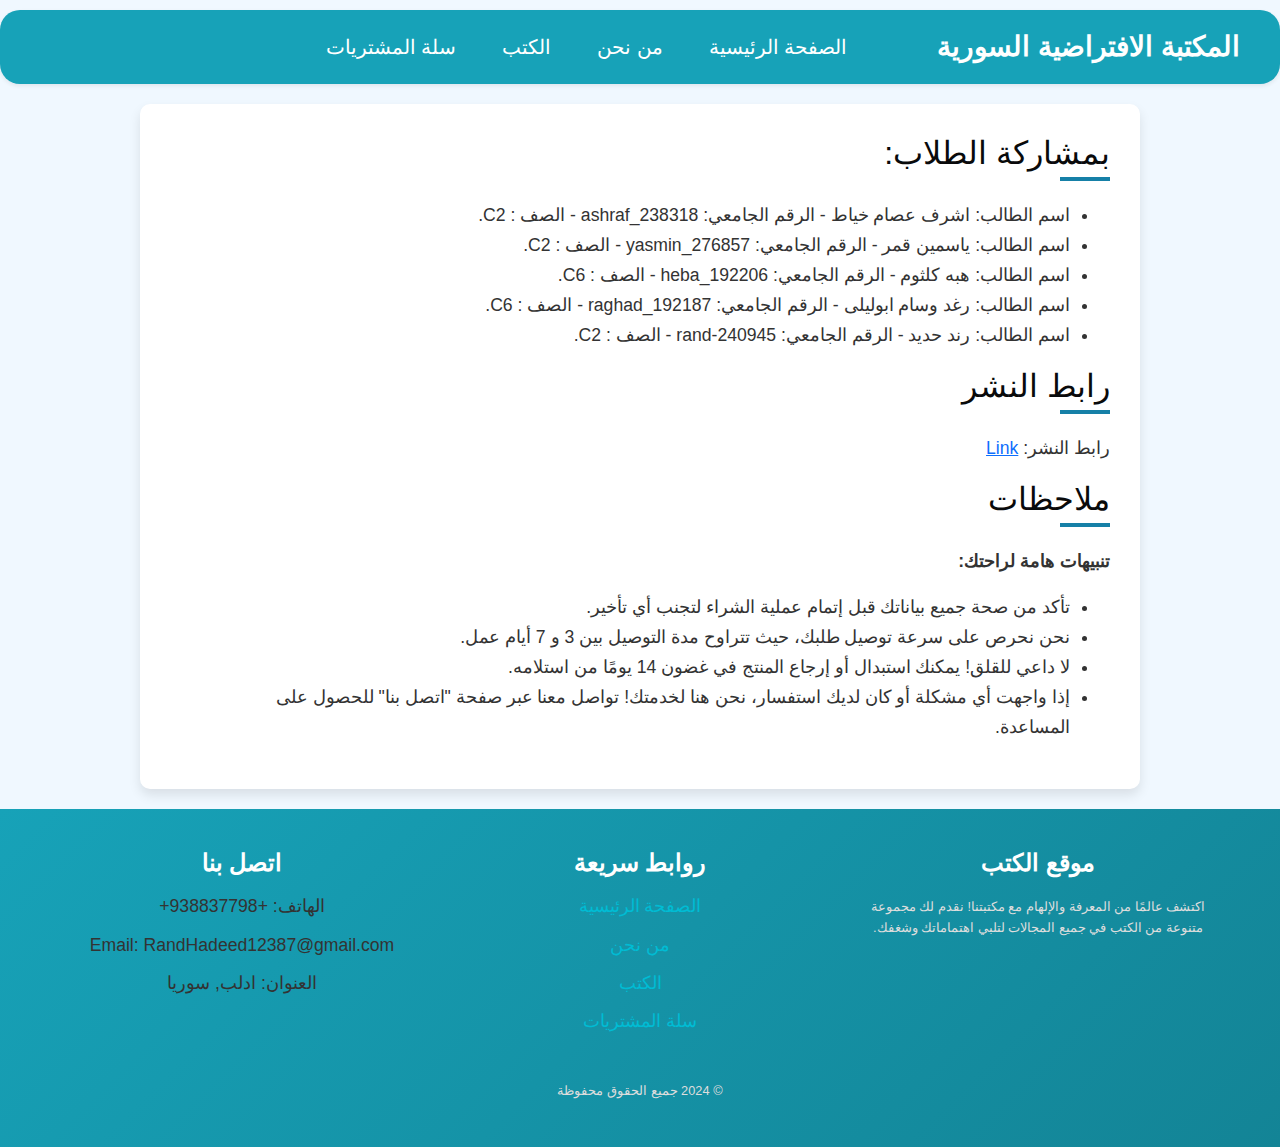
<file: index.html>
<!DOCTYPE html>
<html lang="ar" dir="rtl">

<head>
    <meta charset="UTF-8">
    <meta name="viewport" content="width=device-width, initial-scale=1.0">
    <title>سلة المشتريات</title>

    <link href="https://cdn.jsdelivr.net/npm/bootstrap@5.3.3/dist/css/bootstrap.min.css" rel="stylesheet">
    <link rel="stylesheet" href="style.css">
</head>

<body>

    <nav class="navbar navbar-expand-lg navbar-light bg-info shadow-sm">
        <div class="container-fluid">

            <a class="navbar-brand fs-3 fw-bold text-white" href="#">المكتبة الافتراضية السورية </a>

            <button class="navbar-toggler" type="button" data-bs-toggle="collapse" data-bs-target="#navbarNav" aria-controls="navbarNav" aria-expanded="false" aria-label="التبديل التنقل">
                <span class="navbar-toggler-icon"></span>
            </button>

            <div class="collapse navbar-collapse" id="navbarNav">
                <ul class="navbar-nav ms-auto">
                    <li class="nav-item">
                        <a class="nav-link text-white fs-5" href="home.html">الصفحة الرئيسية</a>
                    </li>
                    <li class="nav-item">
                        <a class="nav-link text-white fs-5" href="AboutUs.html">من نحن</a>
                    </li>
                    <li class="nav-item">
                        <a class="nav-link text-white fs-5" href="Books.html">الكتب</a>
                    </li>
                    <li class="nav-item">
                        <a class="nav-link text-white fs-5" href="Cart.html">سلة المشتريات</a>
                    </li>
                </ul>
            </div>
        </div>
    </nav>
    </header>
    <main>
        <section>
            <h2> بمشاركة الطلاب: </h2>
            <ul>
                <li>اسم الطالب: اشرف عصام خياط - الرقم الجامعي: ashraf_238318 - الصف : C2.</li>
                <li>اسم الطالب: ياسمين قمر - الرقم الجامعي: yasmin_276857 - الصف : C2.</li>
                <li>اسم الطالب: هبه كلثوم - الرقم الجامعي: heba_192206 - الصف : C6.</li>
                <li>اسم الطالب: رغد وسام ابوليلى - الرقم الجامعي: raghad_192187 - الصف : C6.</li>
                <li>اسم الطالب: رند حديد - الرقم الجامعي: rand-240945 - الصف : C2.</li>

        </section>
        <section>
            <h2>رابط النشر</h2>
            <p>رابط النشر: <a href="#" target="_blank">Link</a></p>
        </section>
        <section>
            <h2>ملاحظات</h2>
            <p>
                <strong>تنبيهات هامة لراحتك:</strong>
                <ul>
                    <li>تأكد من صحة جميع بياناتك قبل إتمام عملية الشراء لتجنب أي تأخير.</li>
                    <li>نحن نحرص على سرعة توصيل طلبك، حيث تتراوح مدة التوصيل بين 3 و 7 أيام عمل.</li>
                    <li>لا داعي للقلق! يمكنك استبدال أو إرجاع المنتج في غضون 14 يومًا من استلامه.</li>
                    <li>إذا واجهت أي مشكلة أو كان لديك استفسار، نحن هنا لخدمتك! تواصل معنا عبر صفحة "اتصل بنا" للحصول على المساعدة.</li>
                </ul>
            </p>


        </section>
    </main>
    <footer class="custom-footer">
        <div class="container">
            <div class="row">

                <div class="footer-column">
                    <h4>موقع الكتب</h4>
                    <p>
                        اكتشف عالمًا من المعرفة والإلهام مع مكتبتنا! نقدم لك مجموعة متنوعة من الكتب في جميع المجالات لتلبي اهتماماتك وشغفك.
                    </p>
                </div>

                <div class="footer-column">
                    <h4>روابط سريعة</h4>
                    <ul>
                        <li><a href="home.html">الصفحة الرئيسية</a></li>
                        <li><a href="AboutUs.html">من نحن</a></li>
                        <li><a href="Books.html">الكتب</a></li>
                        <li><a href="Cart.html">سلة المشتريات</a></li>
                    </ul>
                </div>

                <div class="footer-column">
                    <h4>اتصل بنا</h4>
                    <ul>
                        <li>الهاتف: +938837798+</li>
                        <li> Email: RandHadeed12387@gmail.com</li>
                        <li>العنوان: ادلب, سوريا</li>
                    </ul>
                </div>
            </div>

            <p>&copy; 2024 جميع الحقوق محفوظة</p>
        </div>
    </footer>


    <script src="https://cdn.jsdelivr.net/npm/@popperjs/core@2.11.6/dist/umd/popper.min.js"></script>
    <script src="https://cdn.jsdelivr.net/npm/bootstrap@5.3.3/dist/js/bootstrap.min.js"></script>
</body>

</html>
</file>
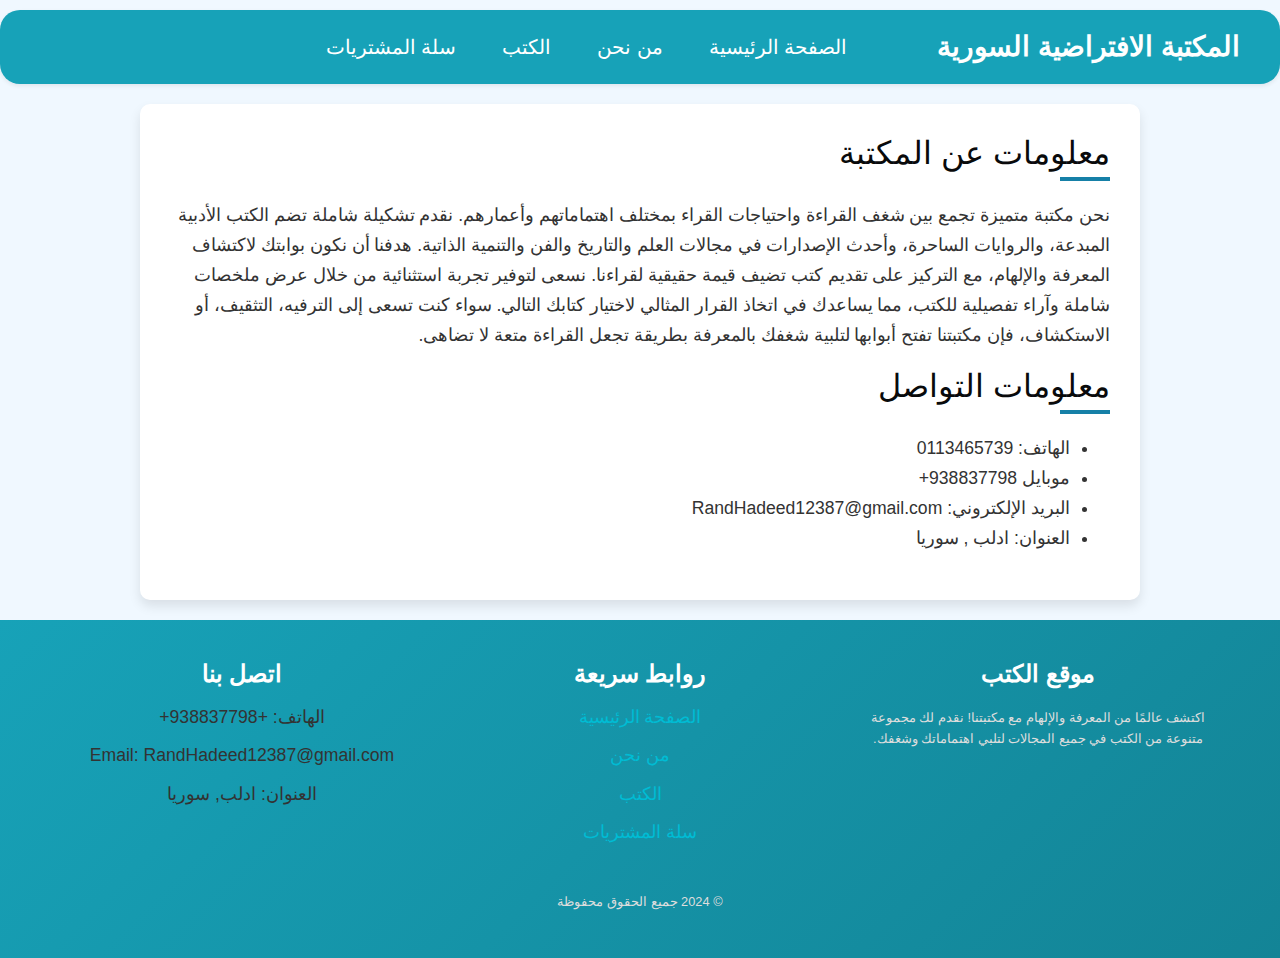
<file: AboutUs.html>
<!DOCTYPE html>
<html lang="ar" dir="rtl">

<head>
    <meta charset="UTF-8">
    <meta name="viewport" content="width=device-width, initial-scale=1.0">
    <title>سلة المشتريات</title>

    <link href="https://cdn.jsdelivr.net/npm/bootstrap@5.3.3/dist/css/bootstrap.min.css" rel="stylesheet">
    <link rel="stylesheet" href="style.css">
</head>

<body>

    <nav class="navbar navbar-expand-lg navbar-light bg-info shadow-sm">
        <div class="container-fluid">

            <a class="navbar-brand fs-3 fw-bold text-white" href="#">المكتبة الافتراضية السورية </a>

            <button class="navbar-toggler" type="button" data-bs-toggle="collapse" data-bs-target="#navbarNav" aria-controls="navbarNav" aria-expanded="false" aria-label="التبديل التنقل">
                <span class="navbar-toggler-icon"></span>
            </button>

            <div class="collapse navbar-collapse" id="navbarNav">
                <ul class="navbar-nav ms-auto">
                    <li class="nav-item">
                        <a class="nav-link text-white fs-5" href="home.html">الصفحة الرئيسية</a>
                    </li>
                    <li class="nav-item">
                        <a class="nav-link text-white fs-5" href="AboutUs.html">من نحن</a>
                    </li>
                    <li class="nav-item">
                        <a class="nav-link text-white fs-5" href="Books.html">الكتب</a>
                    </li>
                    <li class="nav-item">
                        <a class="nav-link text-white fs-5" href="Cart.html">سلة المشتريات</a>
                    </li>
                </ul>
            </div>
        </div>
    </nav>
    </header>
    <main>
        <section>
            <h2>معلومات عن المكتبة</h2>
            <p>نحن مكتبة متميزة تجمع بين شغف القراءة واحتياجات القراء بمختلف اهتماماتهم وأعمارهم. نقدم تشكيلة شاملة تضم الكتب الأدبية المبدعة، والروايات الساحرة، وأحدث الإصدارات في مجالات العلم والتاريخ والفن والتنمية الذاتية. هدفنا أن نكون بوابتك لاكتشاف
                المعرفة والإلهام، مع التركيز على تقديم كتب تضيف قيمة حقيقية لقراءنا. نسعى لتوفير تجربة استثنائية من خلال عرض ملخصات شاملة وآراء تفصيلية للكتب، مما يساعدك في اتخاذ القرار المثالي لاختيار كتابك التالي. سواء كنت تسعى إلى الترفيه، التثقيف،
                أو الاستكشاف، فإن مكتبتنا تفتح أبوابها لتلبية شغفك بالمعرفة بطريقة تجعل القراءة متعة لا تضاهى.</p>

        </section>
        <section>
            <h2>معلومات التواصل</h2>
            <ul>
                <li>الهاتف: 0113465739</li>
                <li>موبايل <span dir="ltr">+938837798</span></li>
                <li>البريد الإلكتروني: RandHadeed12387@gmail.com</li>
                <li>العنوان: ادلب , سوريا</li>
            </ul>
        </section>
    </main>
    <footer class="custom-footer">
        <div class="container">
            <div class="row">

                <div class="footer-column">
                    <h4>موقع الكتب</h4>
                    <p>
                        اكتشف عالمًا من المعرفة والإلهام مع مكتبتنا! نقدم لك مجموعة متنوعة من الكتب في جميع المجالات لتلبي اهتماماتك وشغفك.
                    </p>
                </div>

                <div class="footer-column">
                    <h4>روابط سريعة</h4>
                    <ul>
                        <li><a href="home.html">الصفحة الرئيسية</a></li>
                        <li><a href="AboutUs.html">من نحن</a></li>
                        <li><a href="Books.html">الكتب</a></li>
                        <li><a href="Cart.html">سلة المشتريات</a></li>
                    </ul>
                </div>

                <div class="footer-column">
                    <h4>اتصل بنا</h4>
                    <ul>
                        <li>الهاتف: +938837798+</li>
                        <li> Email: RandHadeed12387@gmail.com</li>
                        <li>العنوان: ادلب, سوريا</li>
                    </ul>
                </div>
            </div>

            <p>&copy; 2024 جميع الحقوق محفوظة</p>
        </div>
    </footer>


</body>

</html>
</file>
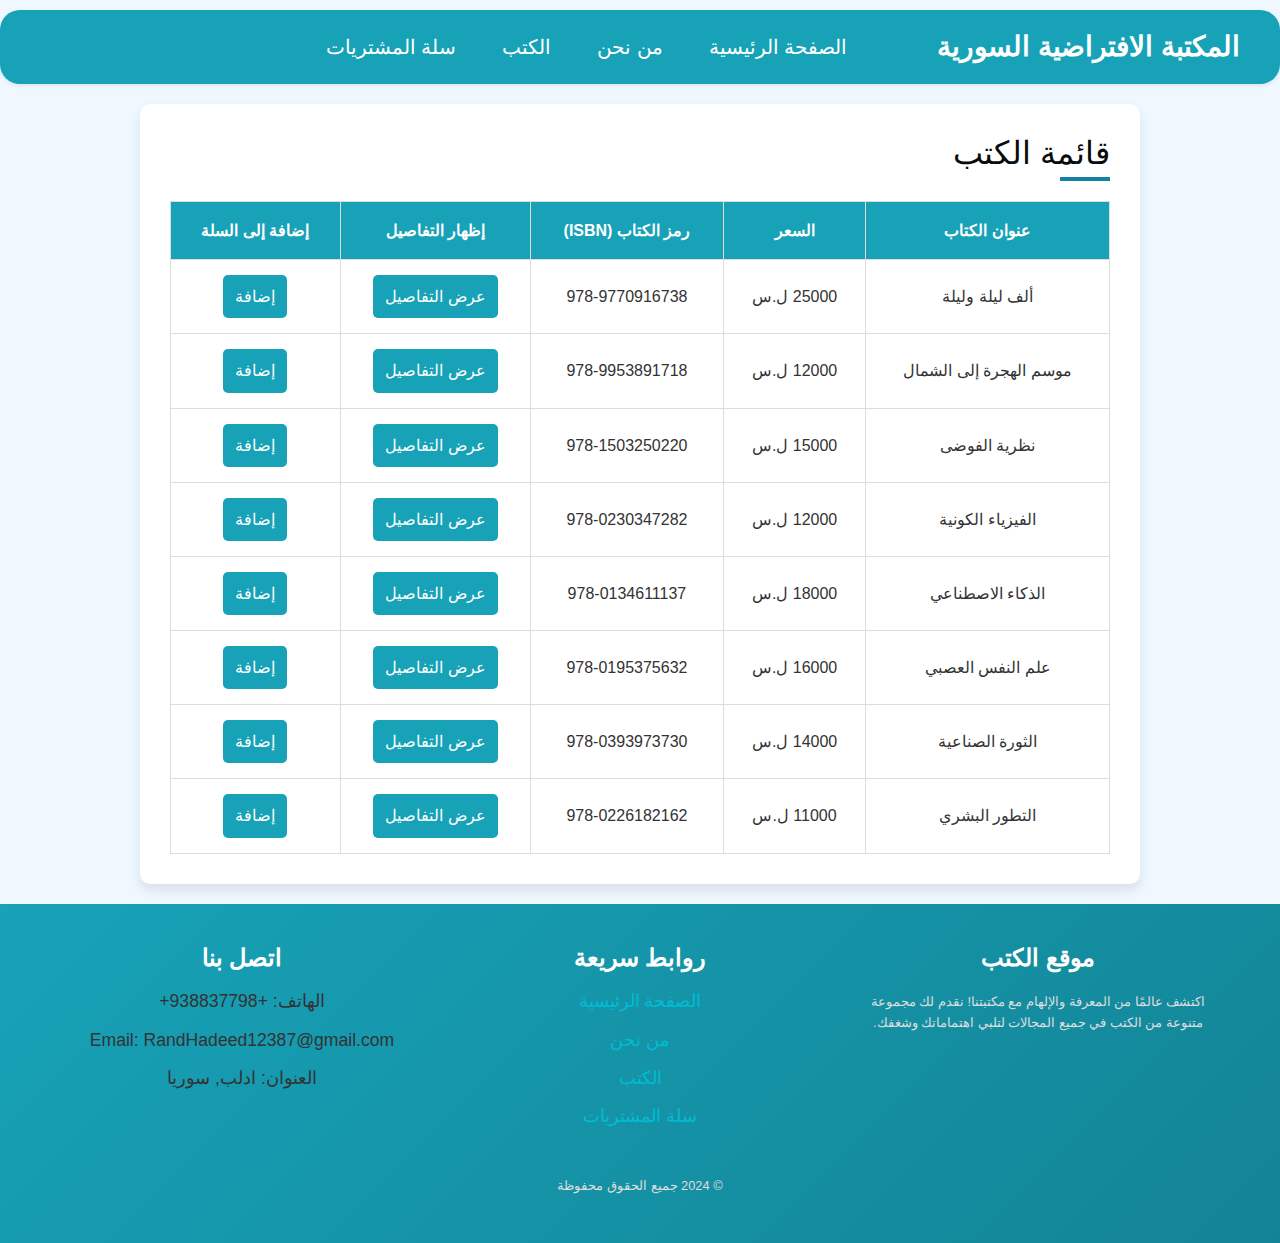
<file: Books.html>
<!DOCTYPE html>
<html lang="ar" dir="rtl">

<head>
    <meta charset="UTF-8">
    <meta name="viewport" content="width=device-width, initial-scale=1.0">
    <title>سلة المشتريات</title>

    <link href="https://cdn.jsdelivr.net/npm/bootstrap@5.3.3/dist/css/bootstrap.min.css" rel="stylesheet">
    <link rel="stylesheet" href="style.css">
    <script src="myFunctions.js"></script>
</head>

<body>

    <nav class="navbar navbar-expand-lg navbar-light bg-info shadow-sm">
        <div class="container-fluid">

            <a class="navbar-brand fs-3 fw-bold text-white" href="#">المكتبة الافتراضية السورية </a>

            <button class="navbar-toggler" type="button" data-bs-toggle="collapse" data-bs-target="#navbarNav" aria-controls="navbarNav" aria-expanded="false" aria-label="التبديل التنقل">
                <span class="navbar-toggler-icon"></span>
            </button>
            <!-- القوائم -->
            <div class="collapse navbar-collapse" id="navbarNav">
                <ul class="navbar-nav ms-auto">
                    <li class="nav-item">
                        <a class="nav-link text-white fs-5" href="home.html">الصفحة الرئيسية</a>
                    </li>
                    <li class="nav-item">
                        <a class="nav-link text-white fs-5" href="AboutUs.html">من نحن</a>
                    </li>
                    <li class="nav-item">
                        <a class="nav-link text-white fs-5" href="Books.html">الكتب</a>
                    </li>
                    <li class="nav-item">
                        <a class="nav-link text-white fs-5" href="Cart.html">سلة المشتريات</a>
                    </li>
                </ul>
            </div>
        </div>
    </nav>
    </header>
    <main>
        <section>
            <h2>قائمة الكتب</h2>
            <table border="1">
                <thead>
                    <tr>
                        <th>عنوان الكتاب</th>
                        <th>السعر</th>
                        <th>رمز الكتاب (ISBN)</th>
                        <th>إظهار التفاصيل</th>
                        <th>إضافة إلى السلة</th>
                    </tr>
                </thead>
                <tbody>
                    <tr>
                        <td>ألف ليلة وليلة</td>
                        <td>25000 ل.س</td>
                        <td>978-9770916738</td>
                        <td><button onclick="showDetails(this)">عرض التفاصيل</button></td>
                        <td><button onclick="addToCart('ألف ليلة وليلة', 25000)">إضافة</button></td>
                    </tr>
                    <tr class="details" style="display:none;">
                        <td colspan="5">
                            <img src="images/الف ليلة وليلة.jpg" alt="غلاف الكتاب - ألف ليلة وليلة" style="max-width: 150px; border-radius: 8px; margin-bottom: 10px;">
                            <br>
                            <strong>الناشر:</strong> دار المعارف<br>
                            <strong>التصنيف:</strong> قصص شعبية<br>
                            <strong>ملخص:</strong> مجموعة من القصص الشعبية من الشرق الأوسط.
                        </td>
                    </tr>
                    <tr>
                        <td>موسم الهجرة إلى الشمال</td>
                        <td>12000 ل.س</td>
                        <td>978-9953891718</td>
                        <td><button onclick="showDetails(this)">عرض التفاصيل</button></td>
                        <td><button onclick="addToCart('موسم الهجرة إلى الشمال', 12000)">إضافة</button></td>
                    </tr>
                    <tr class="details" style="display:none;">
                        <td colspan="5">
                            <img src="images/موسم الهجرة الى الشمال.jpg" alt="غلاف الكتاب - موسم الهجرة الى الشمال" style="max-width: 150px; border-radius: 8px; margin-bottom: 10px;">
                            <br>
                            <strong>الناشر:</strong> المؤسسة العربية للدراسات<br>
                            <strong>التصنيف:</strong> رواية<br>
                            <strong>ملخص:</strong> رواية تتناول قضايا الهوية والاختلاف الثقافي.
                        </td>
                    </tr>
                    <tr>
                        <td> نظرية الفوضى</td>
                        <td>15000 ل.س</td>
                        <td>978-1503250220</td>
                        <td><button onclick="showDetails(this)">عرض التفاصيل</button></td>
                        <td><button onclick="addToCart(' نظرية الفوضى', 15000)">إضافة</button></td>
                    </tr>
                    <tr class="details" style="display:none;">
                        <td colspan="5">
                            <img src="images\نظرية الفوضى.jpg" alt="غلاف الكتاب -نظرية الفوضى " style="max-width: 150px; border-radius: 8px; margin-bottom: 10px;">
                            <br>
                            <strong>الناشر:</strong> دار المعارف<br>
                            <strong>التصنيف:</strong> علم الأحياء<br>
                            <strong>ملخص:</strong> استكشاف عميق لنظرية الفوضى وكيفية تفسير الأنماط غير المتوقعة والمعقدة في الظواهر الطبيعية والأنظمة الديناميكية.

                        </td>
                    </tr>
                    <tr>
                        <td>الفيزياء الكونية</td>
                        <td>12000 ل.س</td>
                        <td>978-0230347282</td>
                        <td><button onclick="showDetails(this)">عرض التفاصيل</button></td>
                        <td><button onclick="addToCart('الفيزياء الكونية', 12000)">إضافة</button></td>
                    </tr>
                    <tr class="details" style="display:none;">
                        <td colspan="5">
                            <img src="images\الفيزياء الكونية.jpeg" alt="غلاف الكتاب - الفيزياء الكونية" style="max-width: 150px; border-radius: 8px; margin-bottom: 10px;">
                            <br>
                            <strong>الناشر:</strong> دار الفكر<br>
                            <strong>التصنيف:</strong> الفضاء وعلم الفلك<br>
                            <strong>ملخص:</strong> دراسة شاملة للكون وأصل الكواكب والمجرات وكيفية تطورها عبر الزمن الكوني.
                        </td>
                    </tr>

                    <tr>
                        <td>الذكاء الاصطناعي</td>
                        <td>18000 ل.س</td>
                        <td>978-0134611137</td>
                        <td><button onclick="showDetails(this)">عرض التفاصيل</button></td>
                        <td><button onclick="addToCart('الذكاء الاصطناعي', 18000)">إضافة</button></td>
                    </tr>
                    <tr class="details" style="display:none;">
                        <td colspan="5">
                            <img src="images\الذكاء الاصطناعي.jpeg" alt="غلاف الكتاب - الذكاء الاصطناعي" style="max-width: 150px; border-radius: 8px; margin-bottom: 10px;">
                            <br>
                            <strong>الناشر:</strong> أكاديمية النشر<br>
                            <strong>التصنيف:</strong> تكنولوجيا<br>
                            <strong>ملخص:</strong> تحليل لظهور الذكاء الاصطناعي في مختلف المجالات وابتكار الأنظمة القادرة على التعلم واتخاذ القرارات.
                        </td>
                    </tr>

                    <tr>
                        <td>علم النفس العصبي</td>
                        <td>16000 ل.س</td>
                        <td>978-0195375632</td>
                        <td><button onclick="showDetails(this)">عرض التفاصيل</button></td>
                        <td><button onclick="addToCart('علم النفس العصبي', 16000)">إضافة</button></td>
                    </tr>
                    <tr class="details" style="display:none;">
                        <td colspan="5">
                            <img src="images\علم النفس العصبي.jpeg" alt="غلاف الكتاب - علم النفس العصبي" style="max-width: 150px; border-radius: 8px; margin-bottom: 10px;">
                            <br>
                            <strong>الناشر:</strong> دار النشر العلمي<br>
                            <strong>التصنيف:</strong> علم النفس<br>
                            <strong>ملخص:</strong> دراسة للعلاقة بين الدماغ والسلوك البشري وكيفية تأثير الأعصاب على الوظائف العقلية.
                        </td>
                    </tr>

                    <tr>
                        <td>الثورة الصناعية</td>
                        <td>14000 ل.س</td>
                        <td>978-0393973730</td>
                        <td><button onclick="showDetails(this)">عرض التفاصيل</button></td>
                        <td><button onclick="addToCart('الثورة الصناعية', 14000)">إضافة</button></td>
                    </tr>
                    <tr class="details" style="display:none;">
                        <td colspan="5">
                            <img src="images\الثورة الصناعية.jpeg" alt="غلاف الكتاب - الثورة الصناعية" style="max-width: 150px; border-radius: 8px; margin-bottom: 10px;">
                            <br>
                            <strong>الناشر:</strong> مكتبة الأجيال<br>
                            <strong>التصنيف:</strong> تاريخ<br>
                            <strong>ملخص:</strong> تحليل تاريخي لتطور الثورة الصناعية وتأثيرها على الاقتصاد والمجتمع في القرن التاسع عشر.
                        </td>
                    </tr>

                    <tr>
                        <td>التطور البشري</td>
                        <td>11000 ل.س</td>
                        <td>978-0226182162</td>
                        <td><button onclick="showDetails(this)">عرض التفاصيل</button></td>
                        <td><button onclick="addToCart('التطور البشري', 11000)">إضافة</button></td>
                    </tr>
                    <tr class="details" style="display:none;">
                        <td colspan="5">
                            <img src="images\التطور البشري.jpeg" alt="غلاف الكتاب - التطور البشري" style="max-width: 150px; border-radius: 8px; margin-bottom: 10px;">
                            <br>
                            <strong>الناشر:</strong> دار الثقافة<br>
                            <strong>التصنيف:</strong> الأنثروبولوجيا<br>
                            <strong>ملخص:</strong> دراسة حول تطور الإنسان من الناحية البيولوجية والاجتماعية عبر العصور المختلفة.
                        </td>
                    </tr>


                </tbody>
            </table>
        </section>
    </main>
    <footer class="custom-footer">
        <div class="container">
            <div class="row">

                <div class="footer-column">
                    <h4>موقع الكتب</h4>
                    <p>
                        اكتشف عالمًا من المعرفة والإلهام مع مكتبتنا! نقدم لك مجموعة متنوعة من الكتب في جميع المجالات لتلبي اهتماماتك وشغفك.
                    </p>
                </div>

                <div class="footer-column">
                    <h4>روابط سريعة</h4>
                    <ul>
                        <li><a href="home.html">الصفحة الرئيسية</a></li>
                        <li><a href="AboutUs.html">من نحن</a></li>
                        <li><a href="Books.html">الكتب</a></li>
                        <li><a href="Cart.html">سلة المشتريات</a></li>
                    </ul>
                </div>

                <div class="footer-column">
                    <h4>اتصل بنا</h4>
                    <ul>
                        <li>الهاتف: +938837798+</li>
                        <li> Email: RandHadeed12387@gmail.com</li>
                        <li>العنوان: ادلب, سوريا</li>
                    </ul>
                </div>
            </div>

            <p>&copy; 2024 جميع الحقوق محفوظة</p>
        </div>
    </footer>


</body>

</html>
</file>
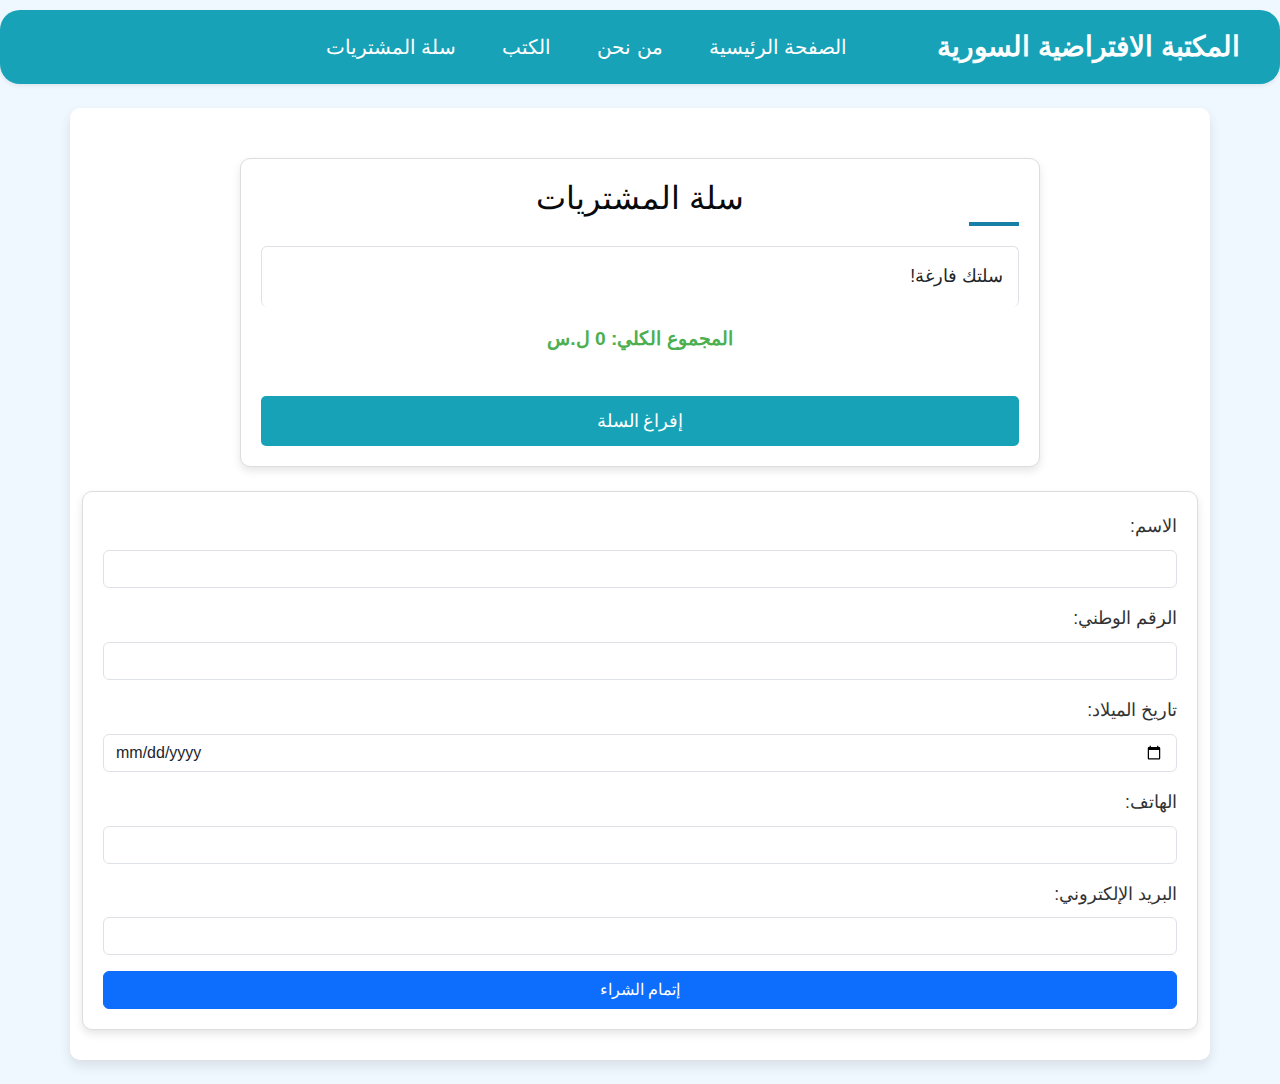
<file: cart.html>
<!DOCTYPE html>
<html lang="ar" dir="rtl">

<head>
    <meta charset="UTF-8">
    <meta name="viewport" content="width=device-width, initial-scale=1.0">
    <title>سلة المشتريات</title>
    <link href="https://cdn.jsdelivr.net/npm/bootstrap@5.3.3/dist/css/bootstrap.min.css" rel="stylesheet">
    <link rel="stylesheet" href="style.css">
</head>

<body>
    <nav class="navbar navbar-expand-lg navbar-light bg-info shadow-sm">
        <div class="container-fluid">
            <a class="navbar-brand fs-3 fw-bold text-white" href="#"> المكتبة الافتراضية السورية</a>
            <button class="navbar-toggler" type="button" data-bs-toggle="collapse" data-bs-target="#navbarNav" aria-controls="navbarNav" aria-expanded="false" aria-label="التبديل التنقل">
                <span class="navbar-toggler-icon"></span>
            </button>
            <div class="collapse navbar-collapse" id="navbarNav">
                <ul class="navbar-nav ms-auto">
                    <li class="nav-item">
                        <a class="nav-link text-white fs-5" href="home.html">الصفحة الرئيسية</a>
                    </li>
                    <li class="nav-item">
                        <a class="nav-link text-white fs-5" href="AboutUs.html">من نحن</a>
                    </li>
                    <li class="nav-item">
                        <a class="nav-link text-white fs-5" href="Books.html">الكتب</a>
                    </li>
                    <li class="nav-item">
                        <a class="nav-link text-white fs-5" href="Cart.html">سلة المشتريات</a>
                    </li>
                </ul>
            </div>
        </div>
    </nav>
    <main class="container my-4">
        <section class="cart">
            <h2 class="text-center">سلة المشتريات</h2>
            <ul id="cartItems" class="list-group">

            </ul>
            <p id="totalPrice" class="mt-3">المجموع الكلي: 0 ل.س</p>
            <div class="d-flex justify-content-between mt-3">
                <button id="emptyCartButton" class="btn btn-danger" onclick="emptyCart()">إفراغ السلة</button>
            </div>
        </section>
        <form class="mt-4" onsubmit="return validateCartForm()">
            <div class="mb-3">
                <label for="name" class="form-label">الاسم:</label>
                <input type="text" id="name" class="form-control" required>
            </div>
            <div class="mb-3">
                <label for="id" class="form-label">الرقم الوطني:</label>
                <input type="text" id="id" class="form-control" required>
            </div>
            <div class="mb-3">
                <label for="dob" class="form-label">تاريخ الميلاد:</label>
                <input type="date" id="dob" class="form-control" required>
            </div>
            <div class="mb-3">
                <label for="phone" class="form-label">الهاتف:</label>
                <input type="text" id="phone" class="form-control" required>
            </div>
            <div class="mb-3">
                <label for="email" class="form-label">البريد الإلكتروني:</label>
                <input type="email" id="email" class="form-control" required>
            </div>
            <button type="submit" class="btn btn-primary">إتمام الشراء</button>
        </form>
    </main>
    <script src="myFunctions.js"></script>
</body>

</html>
</file>
<file: style.css>
body {
    font-family: 'Roboto', sans-serif;
    margin: 0;
    padding: 0;
    background-color: #f0f8ff;
    color: #1a1a1a;
    line-height: 1.7;
    overflow-x: hidden;
}

p,
li,
td {
    font-size: 1.1rem;
    color: #333;
}


/* تخصيص navbar */

.navbar {
    background-color: #17a2b8 !important;
    border-radius: 20px;
    box-shadow: 0 4px 8px rgba(0, 0, 0, 0.1);
    -webkit-border-radius: 20px;
    -moz-border-radius: 20px;
    -ms-border-radius: 20px;
    -o-border-radius: 20px;
}

.navbar .nav-link {
    font-size: 1.2rem;
    font-weight: 500;
}

.navbar .nav-link:hover {
    background-color: rgba(255, 255, 255, 0.1);
    border-radius: 5px;
}

.navbar-brand {
    font-size: 2rem;
    font-weight: bold;
    text-transform: uppercase;
}

.navbar-toggler-icon {
    background-color: #ffffff;
}

.navbar-nav .nav-item .nav-link:hover {
    color: #fff !important;
}


/* تنسيق الرأس (Header) */

header {
    background: linear-gradient(135deg, #0078d7, #0056a3);
    color: #fff;
    padding: 20px 0;
    text-align: center;
    box-shadow: 0 3px 6px rgba(0, 0, 0, 0.2);
    position: sticky;
    top: 0;
    z-index: 1000;
}

header h1 {
    font-size: 2.5rem;
    font-weight: bold;
    margin: 0;
    text-shadow: 2px 2px 4px rgba(0, 0, 0, 0.3);
}

nav {
    margin-top: 10px;
}

nav a {
    text-decoration: none;
    color: #fff;
    font-size: 1.1rem;
    margin: 0 15px;
    padding: 8px 12px;
    border-radius: 5px;
    transition: all 0.3s ease;
}

nav a:hover {
    background-color: rgba(255, 255, 255, 0.2);
    transform: scale(1.1);
}


/* تنسيق الأقسام الرئيسية */

main {
    padding: 30px;
    max-width: 1000px;
    margin: 20px auto;
    background-color: #ffffff;
    border-radius: 10px;
    box-shadow: 0 6px 12px rgba(0, 0, 0, 0.1);
}


/* عناوين الأقسام */

main h2 {
    color: #090a0b;
    font-size: 2rem;
    margin-bottom: 20px;
    position: relative;
}

main h2::after {
    content: '';
    display: block;
    width: 50px;
    height: 4px;
    background: #1680a7;
    margin-top: 5px;
}


/* تنسيق الجداول */

table {
    width: 100%;
    border-collapse: collapse;
    margin-top: 20px;
}

table th,
table td {
    padding: 15px;
    text-align: center;
    font-size: 1rem;
    border: 1px solid #ddd;
}

table th {
    background-color: #17a2b8;
    color: #fff;
}

table tr:nth-child(even) {
    background-color: #f8f8f8;
}

table tr:hover {
    background-color: #e1f5fe;
    transition: background-color 0.3s;
}

table button {
    background-color: #17a2b8;
    color: #fff;
    border: none;
    padding: 8px 12px;
    border-radius: 5px;
    cursor: pointer;
    transition: all 0.3s;
}

table button:hover {
    background-color: #004080;
}

.cart {
    margin: 20px auto;
    max-width: 800px;
    background-color: #fff;
    border-radius: 10px;
    box-shadow: 0 4px 8px rgba(0, 0, 0, 0.1);
    padding: 20px;
    border: 1px solid #ddd;
}

.cart ul {
    list-style: none;
    padding: 0;
    margin: 0;
}

.cart ul li {
    display: flex;
    justify-content: space-between;
    align-items: center;
    padding: 15px;
    border-bottom: 1px solid #ddd;
}

.cart ul li:last-child {
    border-bottom: none;
}

.cart ul li span {
    font-weight: bold;
    font-size: 1rem;
    color: #17a2b8;
}

#totalPrice {
    text-align: center;
    font-size: 1.2rem;
    color: #4CAF50;
    margin: 20px 0;
    font-weight: bold;
}

.cart button {
    background-color: #17a2b8;
    color: #fff;
    border: none;
    padding: 10px 20px;
    border-radius: 5px;
    cursor: pointer;
    font-size: 1rem;
    transition: background-color 0.3s ease;
}

.cart button:hover {
    background-color: #0056a3;
}

form {
    background-color: #fff;
    padding: 20px;
    border-radius: 10px;
    box-shadow: 0 4px 8px rgba(0, 0, 0, 0.1);
    margin-top: 20px;
    border: 1px solid #ddd;
}

form label {
    font-size: 1.1rem;
    color: #333;
    margin-bottom: 8px;
    display: block;
}

form input {
    width: 100%;
    padding: 12px;
    font-size: 1rem;
    border: 1px solid #ddd;
    border-radius: 5px;
    margin-bottom: 15px;
    box-sizing: border-box;
}

form input:focus {
    border-color: #17a2b8;
    outline: none;
}

form button {
    background-color: #17a2b8;
    color: #fff;
    padding: 15px;
    font-size: 1.1rem;
    width: 100%;
    border: none;
    border-radius: 5px;
    cursor: pointer;
    transition: background-color 0.3s ease;
}

form button:hover {
    background-color: #0056a3;
}

#emptyCartButton {
    background-color: #17a2b8;
    color: #fff;
    border: none;
    padding: 12px 20px;
    font-size: 1.1rem;
    border-radius: 5px;
    cursor: pointer;
    transition: background-color 0.3s ease;
    margin-top: 20px;
    width: 100%;
}

#emptyCartButton:hover {
    background-color: #435c5f;
}

#totalPrice {
    font-size: 1.2rem;
    color: #4CAF50;
    font-weight: bold;
    margin-top: 20px;
    text-align: center;
}

.custom-footer {
    background: linear-gradient(135deg, #17a2b8, #138496);
    color: #fff;
    padding: 30px 0;
    text-align: center;
    font-family: Arial, sans-serif;
}

.custom-footer .container {
    max-width: 1200px;
    margin: 0 auto;
    padding: 0 15px;
}

.custom-footer .row {
    display: flex;
    flex-wrap: wrap;
    justify-content: space-between;
}

.custom-footer .footer-column {
    flex: 1;
    min-width: 250px;
    margin: 10px;
}

.custom-footer h4 {
    font-size: 1.5rem;
    font-weight: bold;
    margin-bottom: 15px;
    text-transform: uppercase;
    letter-spacing: 1px;
}

.custom-footer p,
.custom-footer ul {
    font-size: 0.9rem;
    line-height: 1.6;
}

.custom-footer ul {
    list-style: none;
    padding: 0;
}

.custom-footer ul li {
    margin-bottom: 10px;
}

.custom-footer a {
    color: #00bcd4;
    text-decoration: none;
    transition: color 0.3s ease;
}

.custom-footer a:hover {
    color: #03a9f4;
}

.social-icons {
    margin: 20px 0;
}

.social-icons .social-icon {
    display: inline-block;
    margin: 0 10px;
    font-size: 1rem;
    color: #fff;
    background: #00bcd4;
    padding: 10px 15px;
    border-radius: 5px;
    transition: background 0.3s ease, transform 0.3s ease;
}

.social-icons .social-icon:hover {
    background: #03a9f4;
    transform: scale(1.1);
}

.custom-footer p {
    margin-top: 20px;
    font-size: 0.8rem;
    color: #ddd;
}

.custom-footer p {
    margin-top: 20px;
    font-size: 0.8rem;
    color: #ddd;
}
</file>
